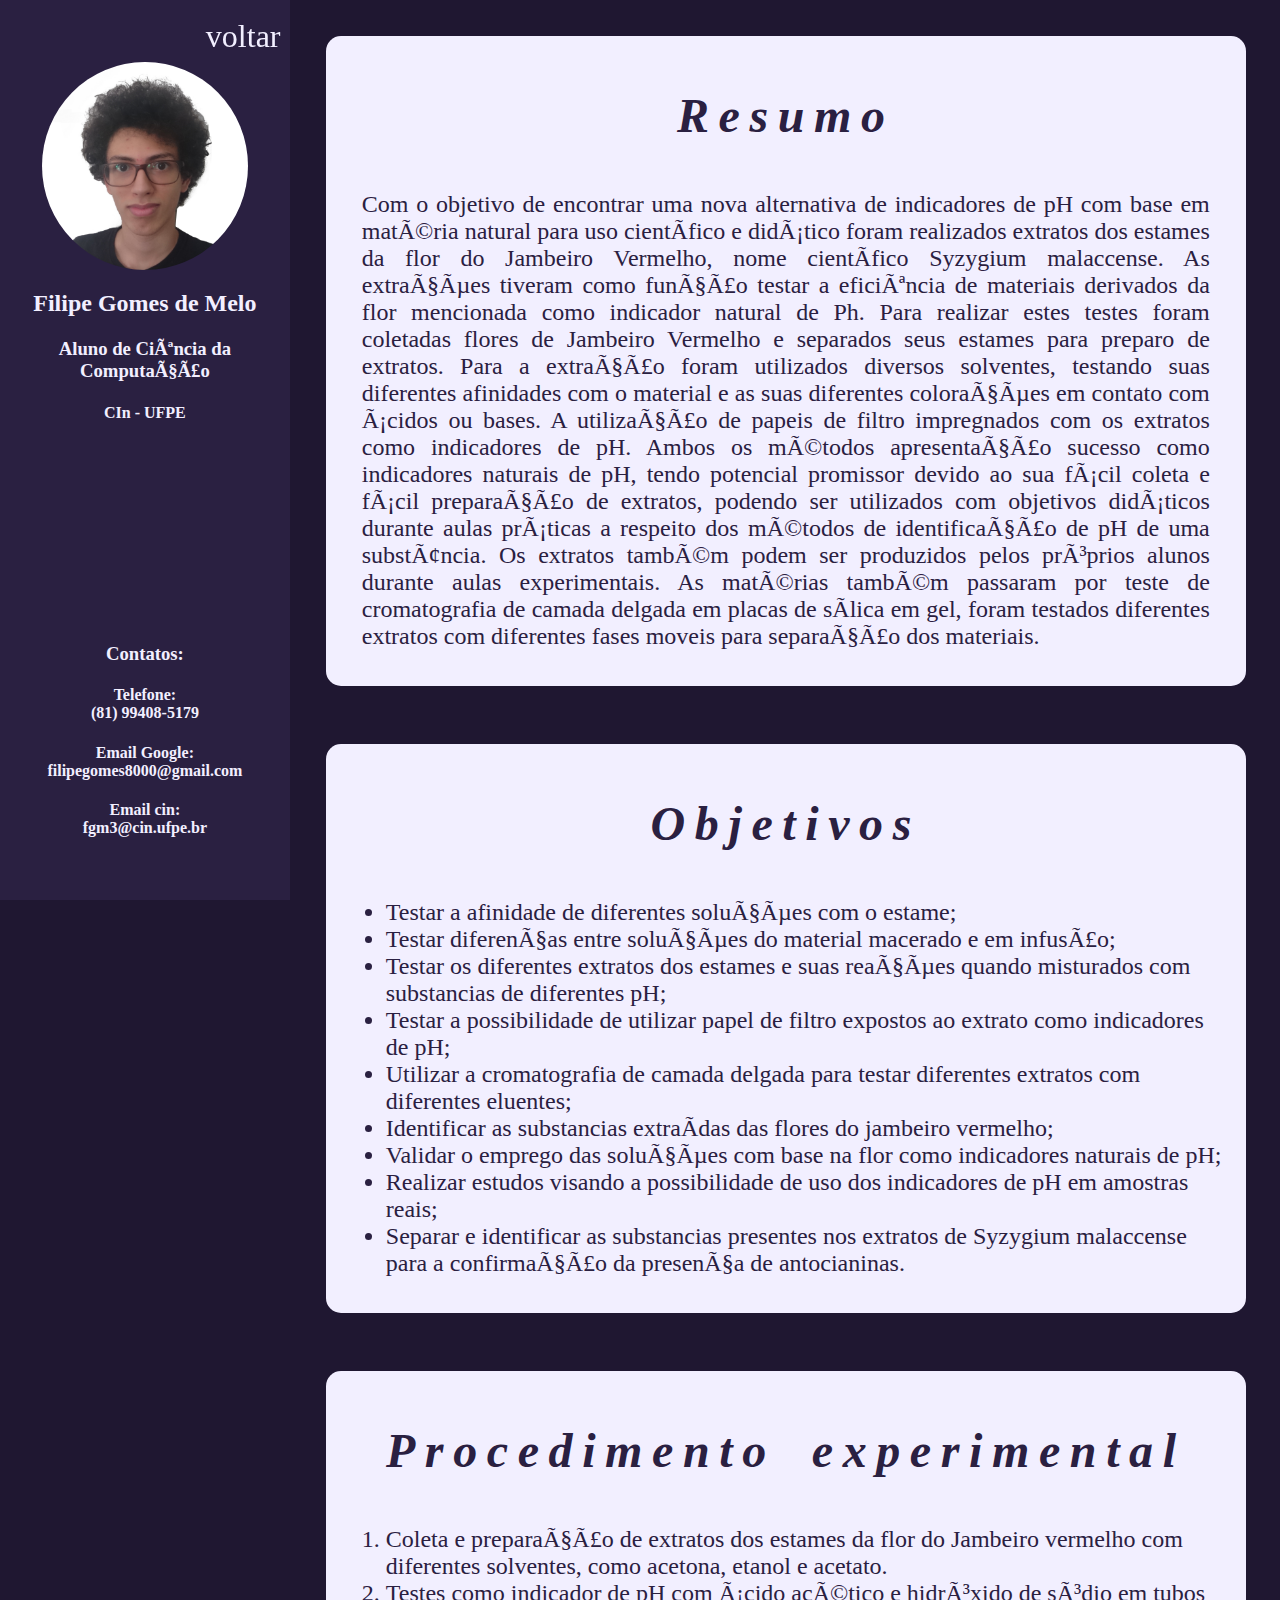
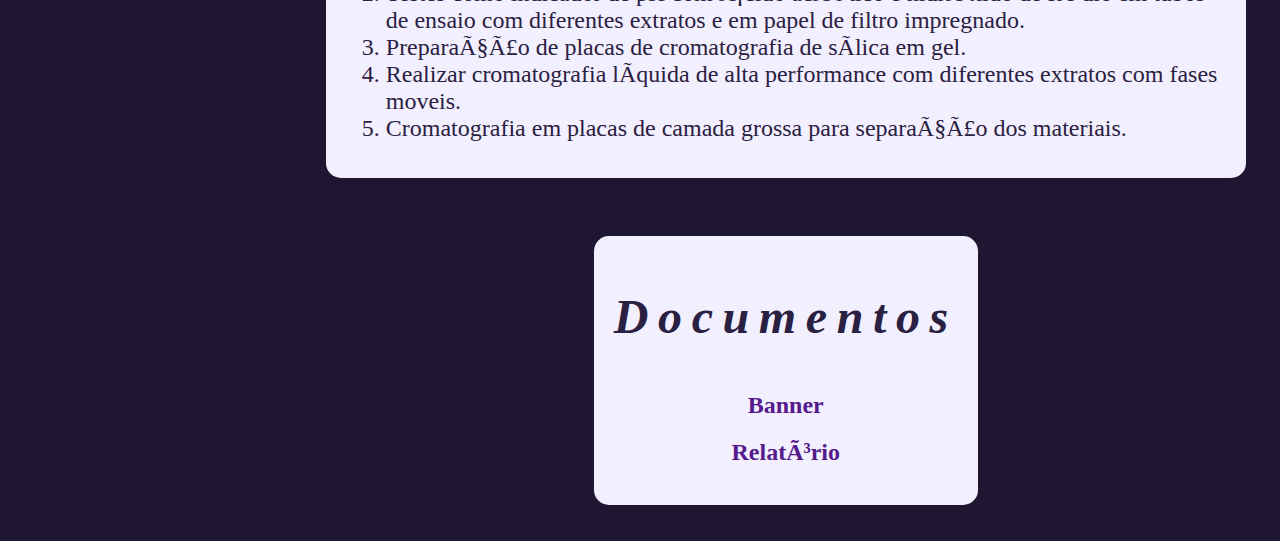
<file: Projeto HTML CSS/pibic.html>
<!DOCTYPE html>
<html lang="en">
    <head>
        <meta charset="UFT-8">
        <meta name="viewport" content="width=device-width, initial-scale=1.0">
        <title>Site de Filipe Melo</title>
        <link href="https://fonts.googleapis.com/css2?family=Roboto+Slab&display=swap" rel="stylesheet">
        <link href="https://fonts.googleapis.com/css2?family=Sansita+Swashed:wght@500&display=swap" rel="stylesheet">
        <link rel="stylesheet" type="text/CSS" href="css/style.css">
        <link rel="stylesheet" href="./views/relatorio.html">
        <!--<link href="https://fonts.googleapis.com/css2?family=Secular+One&display=swap" rel="stylesheet">--> 
    </head>
    <body>
        <div class="container">
            <div class="left-menu">
                <div class="top-left-menu">
                    <img src="./Images/foto-perfil02.jpg" alt="foto perfil" width="200px" class="profile-photo">
                    <h2>Filipe Gomes de Melo</h2>
                    <h3>Aluno de Ciência da Computação</h3>
                    <h4>CIn - UFPE</h4>
                </div>
                <br>
                <div class="bottom-left-menu">
                    <h3>Contatos:</h3>    
                    <h4>Telefone:<br>(81) 99408-5179</h4>
                    <h4>Email Google:<br>filipegomes8000@gmail.com</h4>
                    <h4>Email cin:<br>fgm3@cin.ufpe.br</h4>
                </div>
            </div>
            <back>
                <a href="index.html">voltar</a>
            </back>
            <main class="main_2">
                <div class="box-1">
                    <h1>Resumo</h1>
                    <p>Com o objetivo de encontrar uma nova alternativa de indicadores de
                        pH com base em matéria natural para uso científico e didático foram realizados
                        extratos dos estames da flor do Jambeiro Vermelho, nome científico Syzygium
                        malaccense. As extrações tiveram como função testar a eficiência de materiais
                        derivados da flor mencionada como indicador natural de Ph. Para realizar estes testes
                        foram coletadas flores de Jambeiro Vermelho e separados seus estames para preparo
                        de extratos. Para a extração foram utilizados diversos solventes, testando suas
                        diferentes afinidades com o material e as suas diferentes colorações em contato com
                        ácidos ou bases. A utilização de papeis de filtro impregnados com os extratos como
                        indicadores de pH. Ambos os métodos apresentação sucesso como indicadores
                        naturais de pH, tendo potencial promissor devido ao sua fácil coleta e fácil preparação
                        de extratos, podendo ser utilizados com objetivos didáticos durante aulas práticas a
                        respeito dos métodos de identificação de pH de uma substância. Os extratos também
                        podem ser produzidos pelos próprios alunos durante aulas experimentais. As matérias
                        também passaram por teste de cromatografia de camada delgada em placas de sílica
                        em gel, foram testados diferentes extratos com diferentes fases moveis para
                        separação dos materiais.</p>
                </div>
                <br>
                <div class="box-1">
                    <h1>Objetivos</h1>
                    <ul>
                        <li> Testar a afinidade de diferentes soluções com o estame;</li>
                        <li> Testar diferenças entre soluções do material macerado e em infusão;</li>
                        <li> Testar os diferentes extratos dos estames e suas reações quando misturados com substancias de diferentes pH;</li>
                        <li> Testar a possibilidade de utilizar papel de filtro expostos ao extrato como indicadores de pH;</li>
                        <li> Utilizar a cromatografia de camada delgada para testar diferentes extratos com diferentes eluentes;</li>
                        <li> Identificar as substancias extraídas das flores do jambeiro vermelho;</li>
                        <li> Validar o emprego das soluções com base na flor como indicadores naturais de pH;</li>
                        <li> Realizar estudos visando a possibilidade de uso dos indicadores de pH em amostras reais;</li>
                        <li> Separar e identificar as substancias presentes nos extratos de Syzygium malaccense para a confirmação da presença de antocianinas.</li>
                    </ul>
                </div>
                <br>
                <div class="box-1">
                    <h1>Procedimento experimental</h1>
                    <ol>
                        <li> Coleta e preparação de extratos dos estames da flor do Jambeiro vermelho com diferentes solventes, como acetona, etanol e acetato.</li>
                        <li> Testes como indicador de pH com ácido acético e hidróxido de  sódio em tubos de ensaio com diferentes extratos e em papel de filtro impregnado.</li>
                        <li> Preparação de placas de cromatografia de sílica em gel.</li>
                        <li> Realizar cromatografia líquida de alta performance com diferentes extratos com fases moveis.</li>
                        <li> Cromatografia em placas de camada grossa para separação dos materiais.</li>
                    </ol>
                </div>
                <br>
                <div class="box-1">
                    <h1>Documentos</h1>
                    <h2><a href="views/poster.html" target="_blank">Banner</a></h2>
                    <h2><a href="views/relatorio.html" target="_blank">Relatório</a></h2>
                </div>
            </main>
        </div>
    </body>
</html>
</file>
<file: Projeto HTML CSS/css/style.css>
*{
    font-family: 'Times New Roman', Times, serif;
}

a{
    text-decoration: none;
    color: rgb(85, 26, 139);
}

a:hover{
    text-decoration: underline;
    color: rgb(85, 26, 139);
}

html, body{
    margin: 0;
    box-sizing: border-box;
    background-color: #1f1731;
    color: rgb(242, 239, 255);
} 

.container{
    display: flex;
}

.left-menu{
    z-index: 2;
    position: fixed;
    box-sizing: border-box;
    top: 0;
    display: flex;
    flex-direction: column;
    width: 22.64%;
    height: 100vh;
    background-color: rgb(42, 32, 65);
    align-items: center;
    text-align: center;
    justify-content: space-around;
    padding: 1rem;
}

.top-left-menu{
    display: flex;
    flex-direction: column;
    align-items: center;
    text-align: center;
}

.top-left-menu h2, h3, h4{
    margin-bottom: 0.1rem;
}

.profile-photo{
    width: 80%;
    border-radius: 50%;
    margin: 0;
}

img{
    width: 100%;
}

header {
    animation-duration: 0.25s;
    animation-name: fadein;
    z-index: 1;
    position: fixed;
    top: 0;
    left: 22.64%;
    width: 77.36%;
    height: 8vh;    
    background-color:rgb(171, 160, 218);
    color: #1f1731;
    display: flex;
    align-items: center;
    justify-content: space-around;
    font-size: 2rem;
}

main{
    animation-duration: 0.75s;
    animation-name: fadein;
    z-index: 0;
    position: relative;
    box-sizing: border-box;
    left: 22.64%;
    top: 8vh;
    width: 75%;
    margin: 1rem;
    display: flex;
    flex-direction: column;
    align-items: center;
    justify-content: space-around;
    align-items: center;
    text-align: center;
}

.main_2{
    top: 0vh;
}

main li{
    text-align: left;
    font-size: 1.5rem;
}

img{
    border-radius: 15px;
}

main h1{
    text-align: center;
    color: rgb(42, 32, 65);
    font-size: 3rem;
    font-family: 'Cantata One', serif;
    font-weight: 800;
    font-style: italic;
    letter-spacing: 0.2em;
    word-spacing: 0.3em;
    margin-bottom: 3rem;
}

main p{
    font-size: 1.5rem;
    text-align: justify;
    margin: 1rem;
}
  
@keyframes fadein {
    from {
        opacity: 0%;
    }

    to {
        opacity: 100%;
    }
}

.box-1 { 
    background-color: rgb(242, 239, 255);
    color: rgb(42, 32, 65);

    border-radius: 15px;

    margin: 20px;
    padding: 20px;
}


back{
    animation-duration: 0.75s;
    animation-name: fadein;
    z-index: 3;
    position: fixed;
    top: 0;
    left: 14%;
    width: 10%;
    height: 8vh;    
    color: #1f1731;
    display: flex;
    align-items: center;
    justify-content: space-around;
    font-size: 2rem;
}

back a, back a:hover{
    color: rgb(242, 239, 255);
}
</file>
